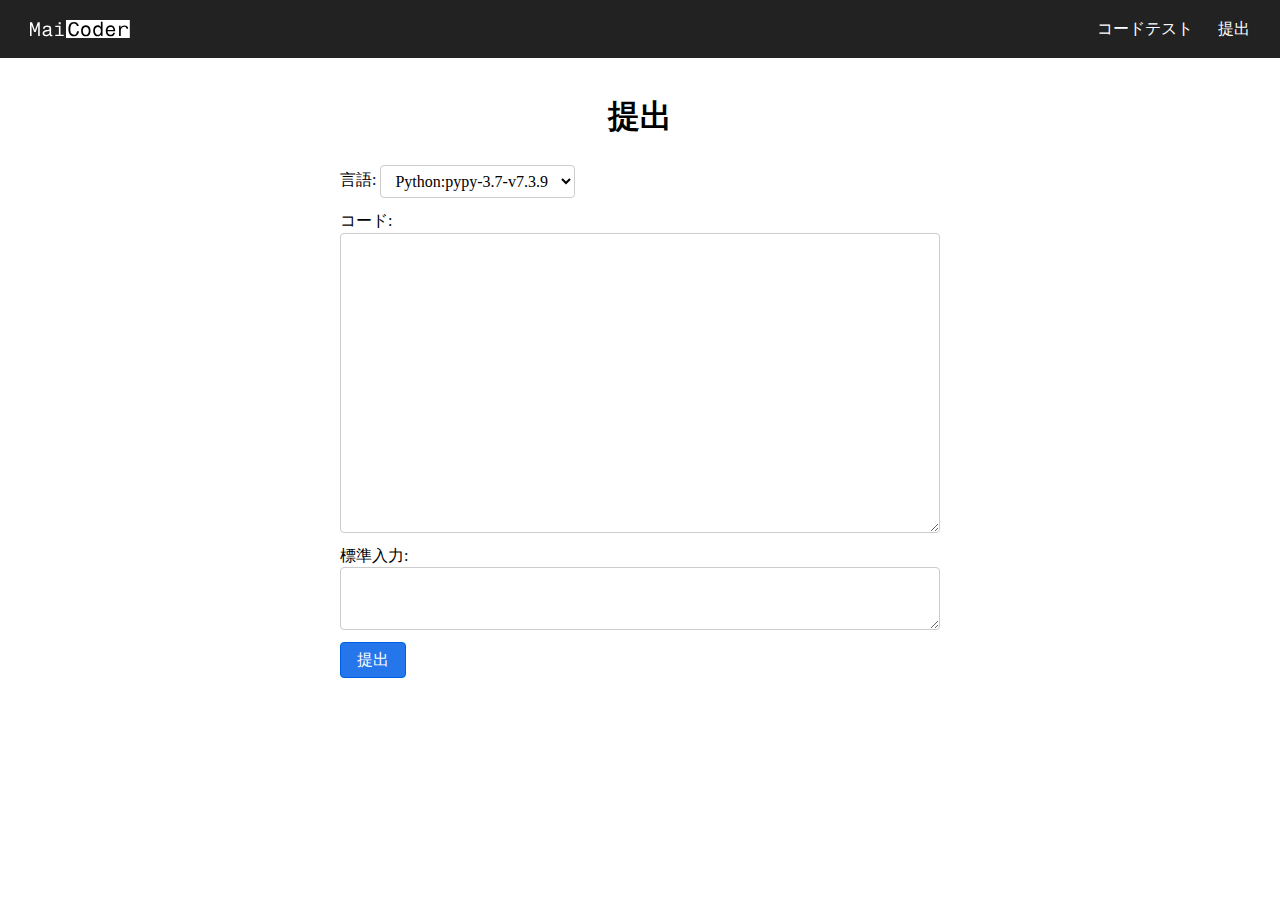
<file: web/submit.html>
<!DOCTYPE html>
<html lang="ja">

<head>
    <meta charset="UTF-8">
    <meta name="viewport" content="width=device-width, initial-scale=1.0">
    <script src="https://code.jquery.com/jquery-3.7.1.min.js"
        integrity="sha256-/JqT3SQfawRcv/BIHPThkBvs0OEvtFFmqPF/lYI/Cxo=" crossorigin="anonymous"></script>
    <link rel="stylesheet" href="css/reset.css">
    <link rel="stylesheet" href="css/common.css">
    <link rel="stylesheet" href="css/style.css">
    <title>提出</title>

</head>

<body>
    <header>
        <img src="img/logo.svg" alt="MaiCoder">
        <div>
            <a href="code-test.html">コードテスト</a>
            <a href="submit.html">提出</a>
        </div>
    </header>
    <main>
        <h1>提出</h1>
        <!--・言語
・コード
・入力-->
        <div class="form-container">
            <form>
                <label>
                    言語:
                    <select class="compiler">
                        <option value="pypy-3.7-v7.3.9">Python:pypy-3.7-v7.3.9</option>
                        <option value="gcc-head">C++:gcc-head</option>
                        <option value="rust-1.82.0">Rust:rust-1.82.0</option>
                    </select>
                </label>
                <label>
                    コード:
                    <textarea name="" class="code monospace"></textarea>
                </label>
                <label>
                    標準入力:
                    <textarea class="input monospace"></textarea>
                </label>
                <button type="button" onclick="test()" class="primary">提出</button>
            </form>
            <code></code>
        </div>
    </main>
    <script>
        function test() {
            let $compiler = document.querySelector("select.compiler")
            let $code = document.querySelector("textarea.code")
            let $stdin = document.querySelector("textarea.input")
            new Submission($compiler.value, $code.value, $stdin.value).send()
        }

        class Submission {
            constructor(compiler, code, stdin) {
                this.compiler = compiler
                this.code = code
                this.stdin = stdin
            }
            send() {
                let $code = document.querySelector("code")
                let body = {
                    compiler: this.compiler,
                    code: this.code,
                    stdin: this.stdin
                }
                $code.innerHTML = JSON.stringify(body)
                navigator.clipboard.writeText(JSON.stringify(body))
            }
        }
    </script>
</body>

</html>
</file>
<file: web/css/common.css>
body {
    font-size: 16px;
}

.form-container {
    width: 600px;
    display: flex;
    flex-direction: column;
    gap: 52px;
}

form {
    width: 100%;
    display: flex;
    flex-direction: column;
    gap: 12px;
}

form textarea.code,#editor {
    width: 100%;
    height: 300px;
}

textarea.input {
    width: 100%;
}

select.compiler {
    width: fit-content;
}

form button {
    width: fit-content;
}

.output{
    width: 100%;
    min-height: 100px;
}

header {
    width: 100%;
    display: flex;
    align-items: center;
    padding: 20px 30px;
    background-color: #222;
    color: #fff;
    justify-content: space-between;
}

header div {
    display: flex;
    gap: 25px;
}

header h1 {
    font-size: 20px;
}
</file>
<file: web/css/style.css>
h1 {
    font-size: 32px;
    font-weight: 600;
}

main {
    margin: auto;
    padding: 40px;
    background-color: #ffffff;
    display: flex;
    justify-content: center;
    flex-direction: column;
    align-items: center;
    gap: 30px;
}

label {
    line-height: 1.4;
}

select {
    border: 1px #ccc solid;
    padding: 6px 10px;
    border-radius: 4px;
}

button {
    padding: 8px 16px;
    border: 1px #ccc solid;
    border-radius: 4px;
}

button.primary {
    background-color: #2476ea;
    border: 1px #005ee1 solid;
    color: #fff;
}

textarea{
    padding: 8px 16px;
    border: 1px #ccc solid;
    border-radius: 4px;
}

textarea.monospace {
    font-family: monospace;
}

button:active {
    background-color: #eee;
}

button.primary:active {
    background-color: #0f5bc6;
}

#editor {
    border: 1px #ccc solid;
    border-radius: 4px;
}

.output {
    padding: 8px 16px;
    border: 1px #ccc solid;
    border-radius: 4px;
    background-color: #f4f4f4;
    overflow-y: scroll;
}
</file>
